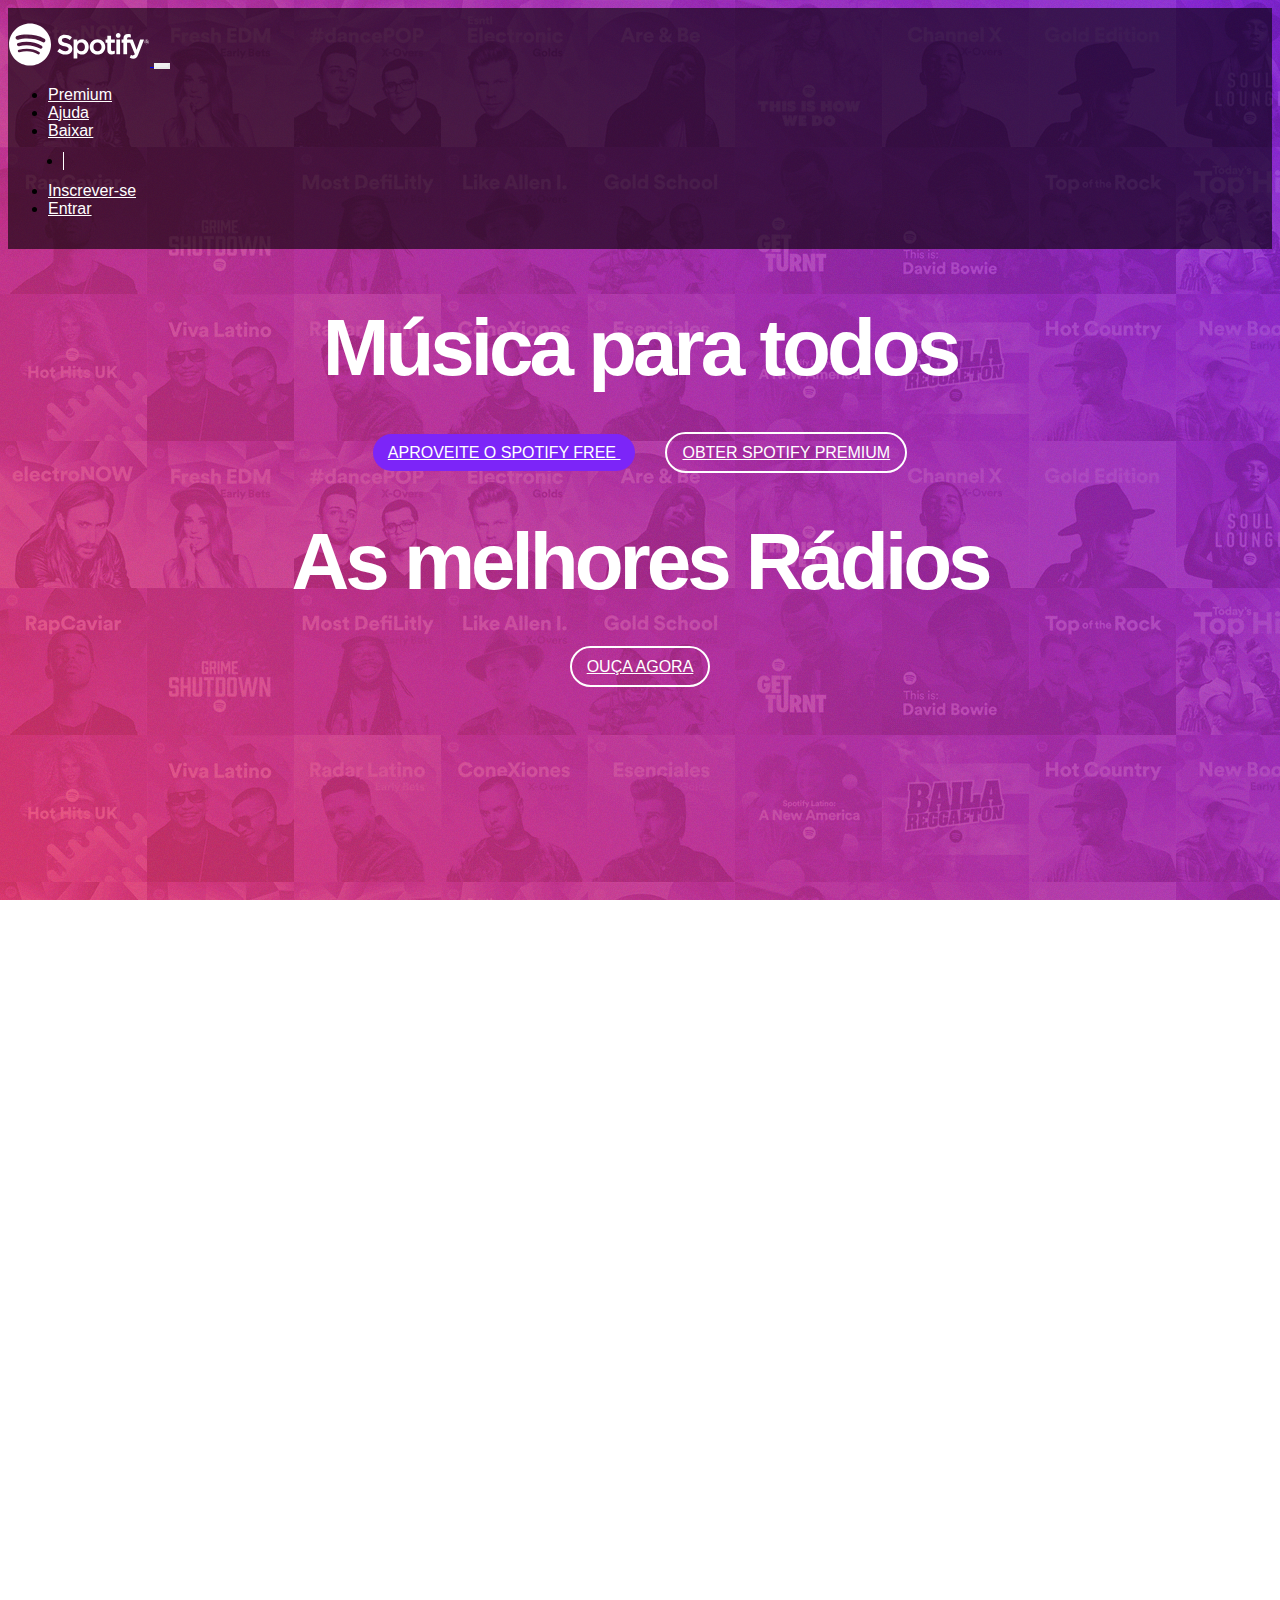
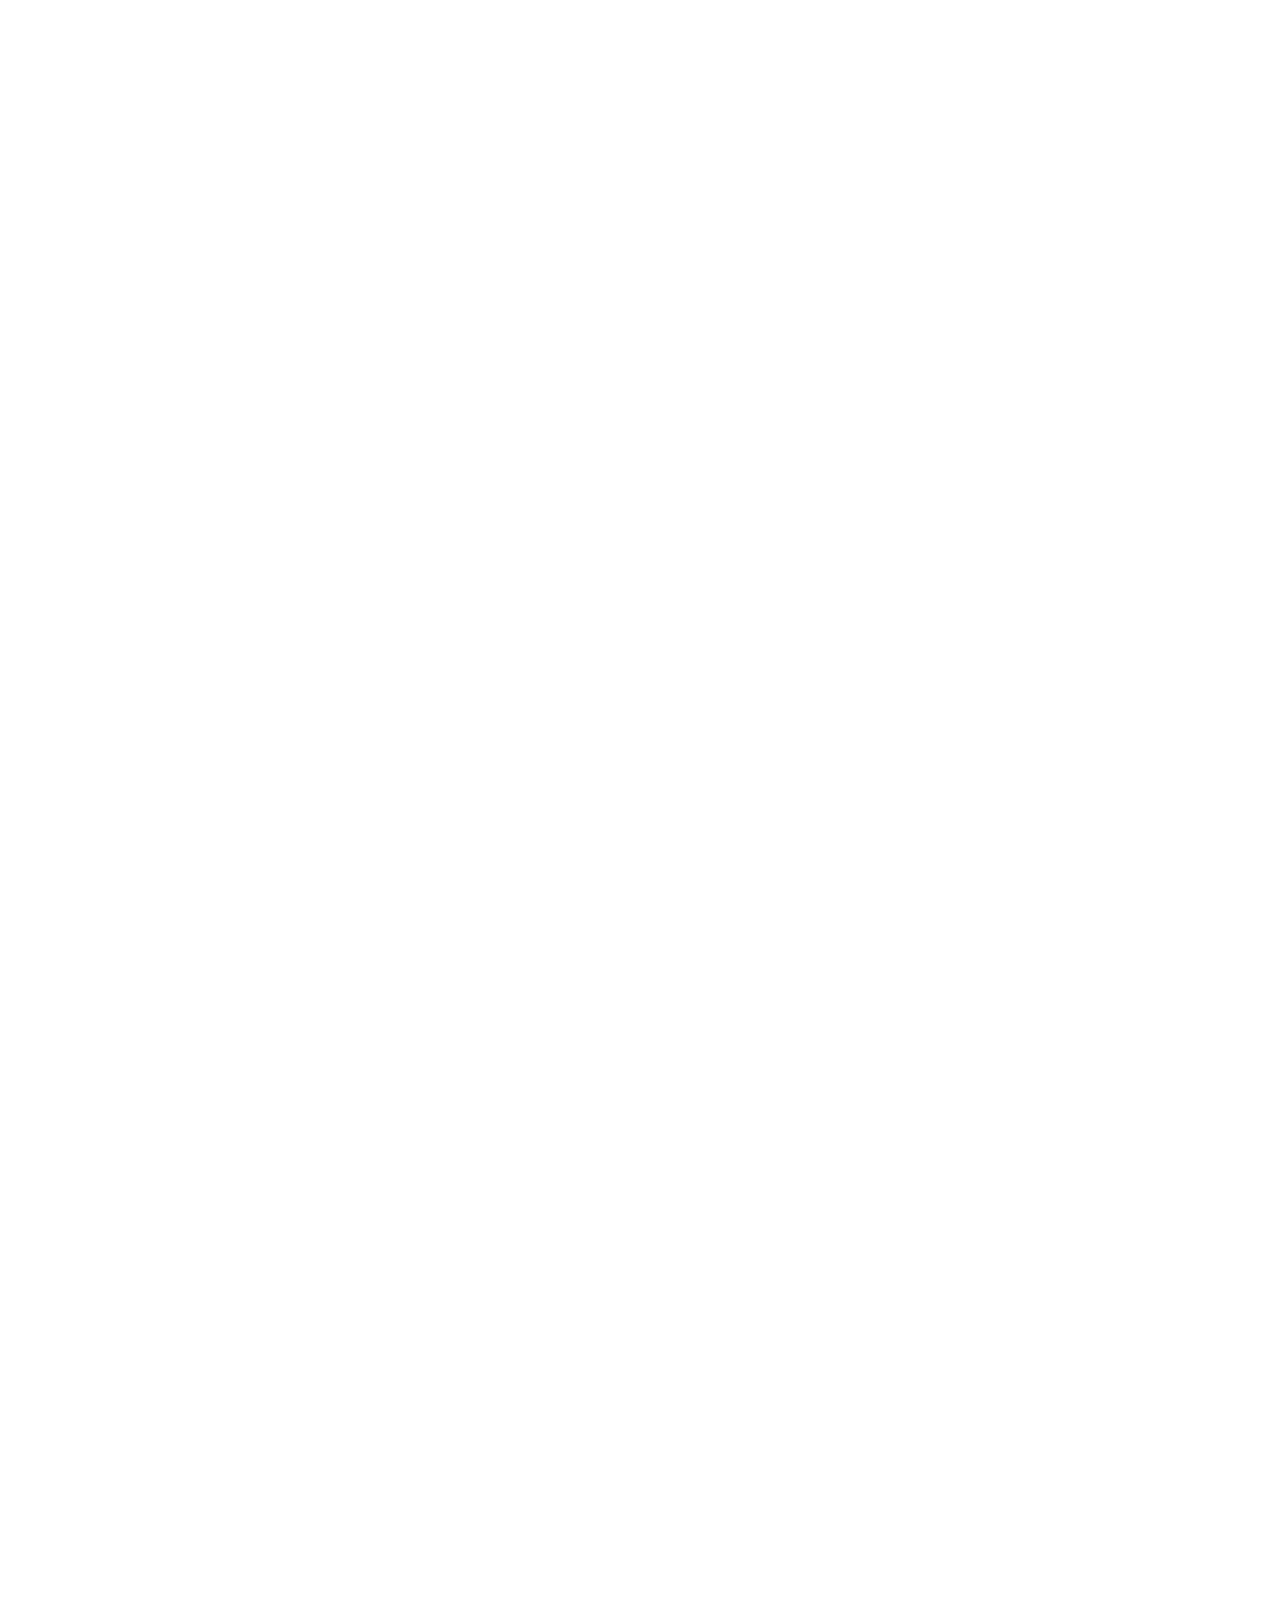
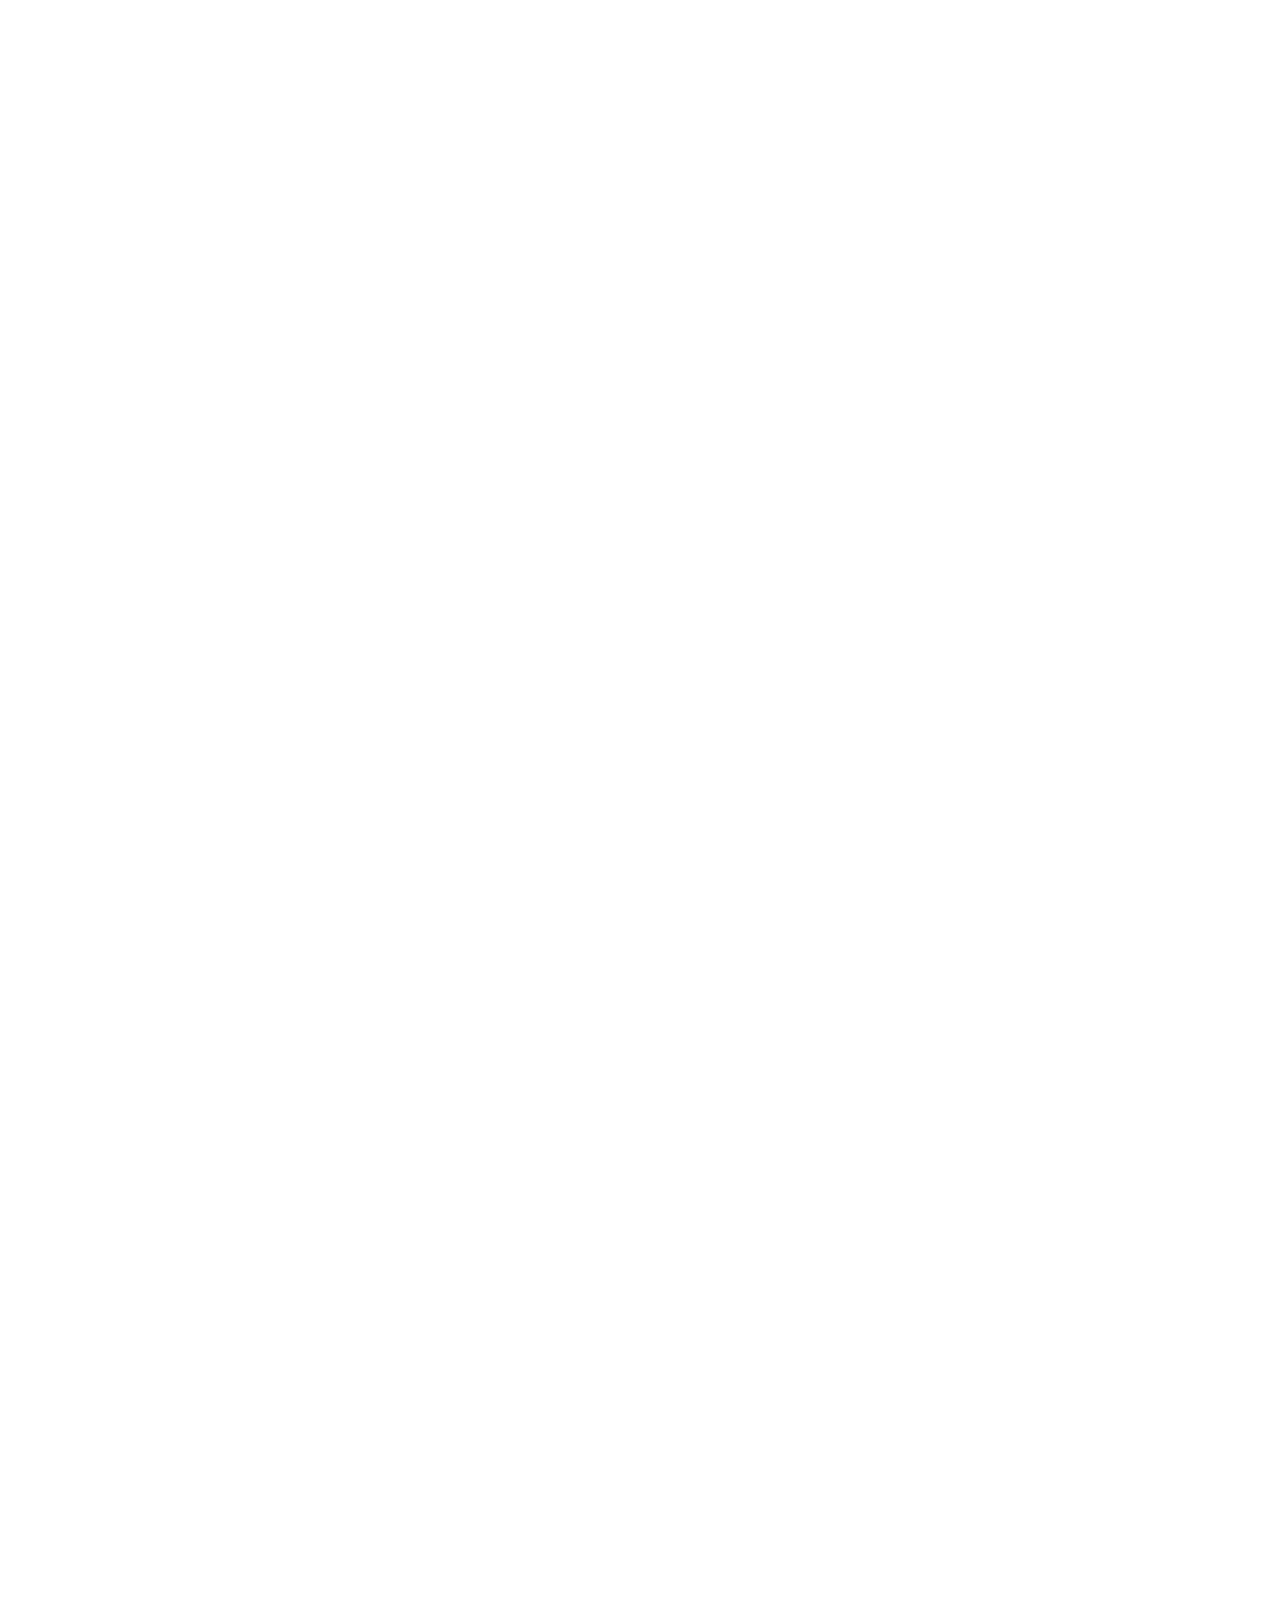
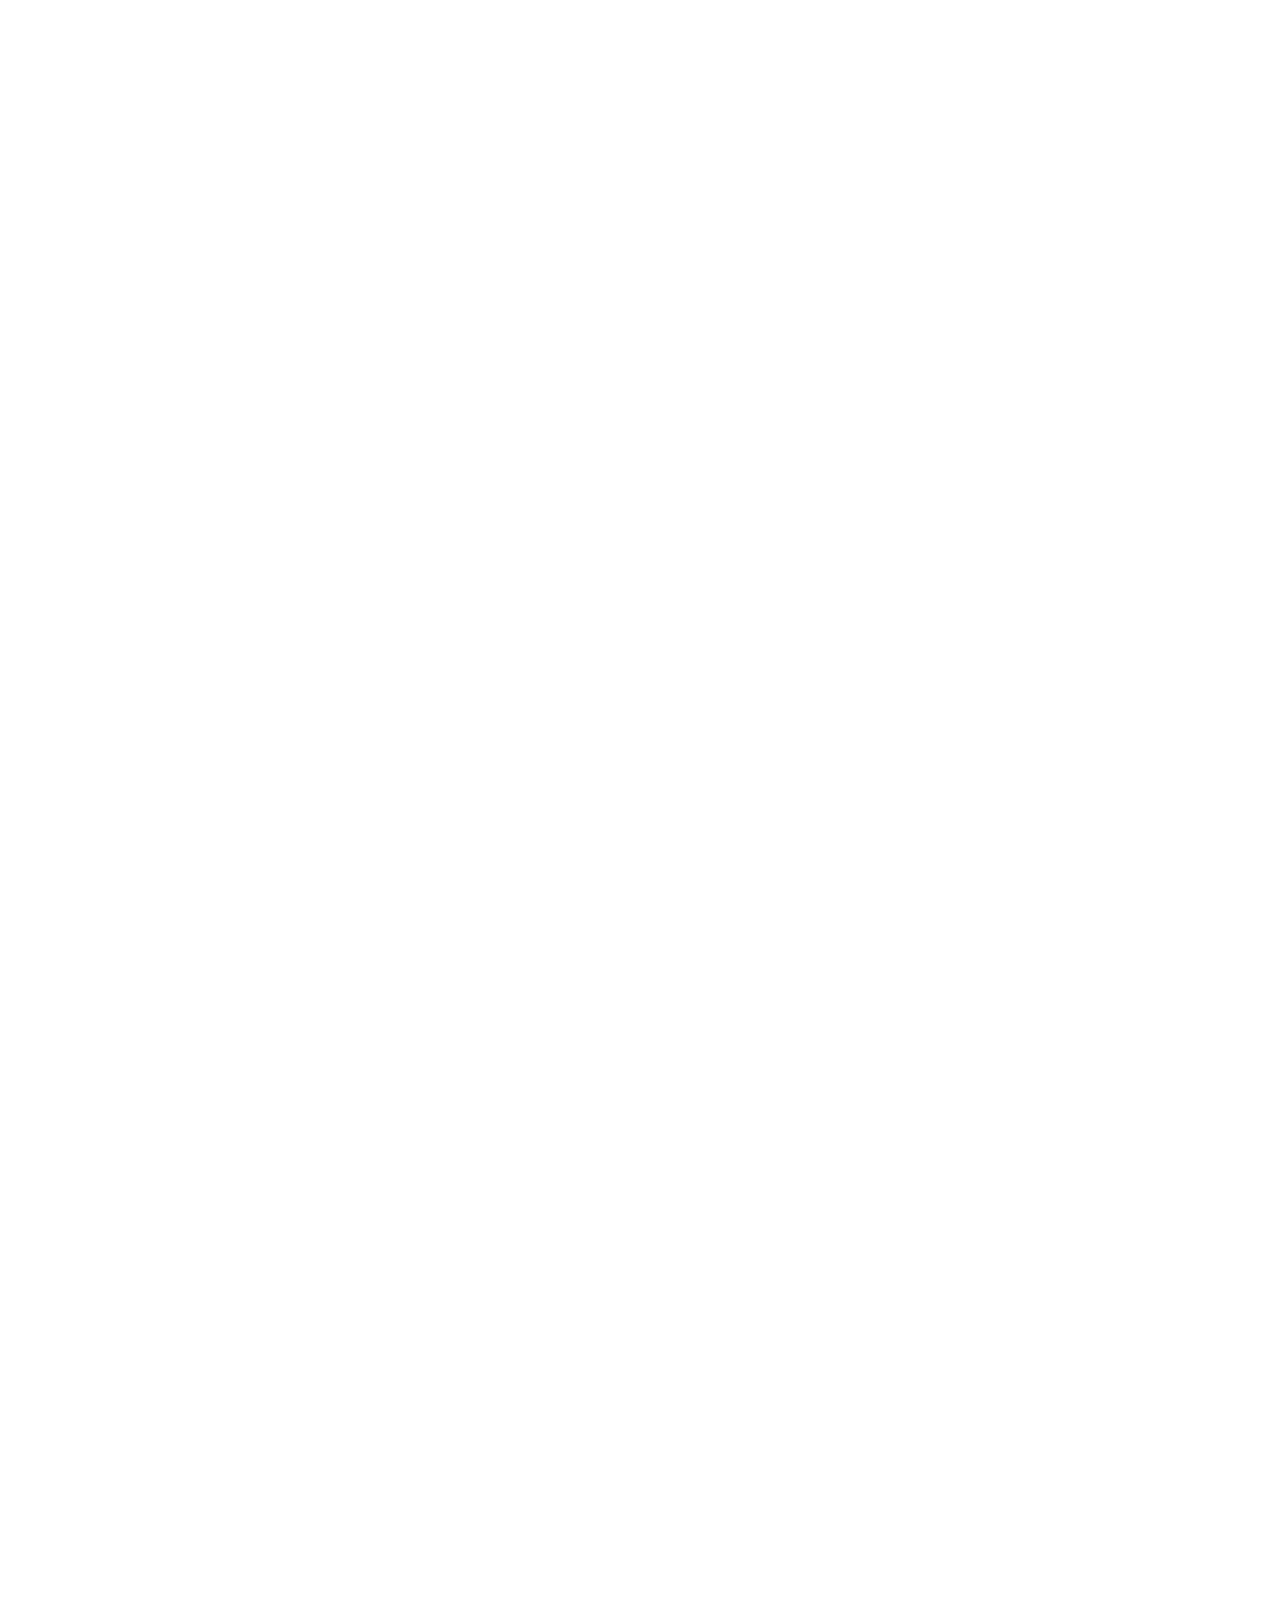
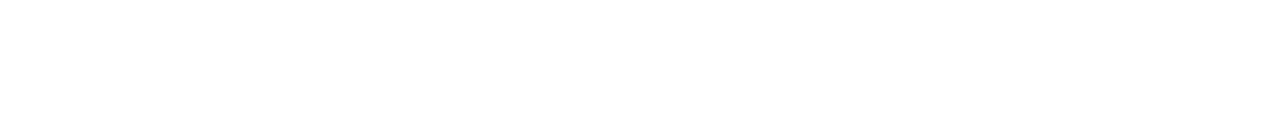
<file: index.html>
<!DOCTYPE html>
<html lang="pt-br">
  <head>
    <!-- Meta tags Obrigatórias -->
    <meta charset="utf-8">
    <meta name="viewport" content="width=device-width, initial-scale=1, shrink-to-fit=no">

    <!-- Bootstrap CSS -->
    <link rel="stylesheet" href="https://stackpath.bootstrapcdn.com/bootstrap/4.1.3/css/bootstrap.min.css" integrity="sha384-MCw98/SFnGE8fJT3GXwEOngsV7Zt27NXFoaoApmYm81iuXoPkFOJwJ8ERdknLPMO" crossorigin="anonymous">

    <!-- Font Awesome -->
    <link rel="stylesheet" href="https://use.fontawesome.com/releases/v5.3.1/css/all.css" integrity="sha384-mzrmE5qonljUremFsqc01SB46JvROS7bZs3IO2EmfFsd15uHvIt+Y8vEf7N7fWAU" crossorigin="anonymous">

    <!-- HTML5Shiv -->
    <!--[if lt IE 9]>
      <script src="https://oss.maxcdn.com/html5shiv/3.7.2/html5shiv.min.js"></script>
    <![endif]-->

    <!-- Estilo customizado -->
    <link rel="stylesheet" type="text/css" href="css/estilo.css">

    <title>Música para todos - Spotify</title>
    <link rel="icon" href="imagens/favicon.png"
  </head>
  <body>

    <header> <!--CABEÇALHO-->
      <nav class="navbar navbar-expand-md navbar-light
       fixed-top navbar-transparente ">
        <div class="container">

          <a href="index.html" class="navbar-brand">
            <img src="imagens/spotify.svg" width="142">
          </a>

          <button class="navbar-toggler" data-toggle="collapse" data-target="#nav-principal">
            <i class="fas fa-bars text-white"></i>
          </button>

          <div class="collapse navbar-collapse" id="nav-principal">
            <ul class="navbar-nav ml-auto">

              <li class="nav-item">
                <a href="" class="nav-link">Premium</a>
              </li>

              <li class="nav-item">
                <a href="" class="nav-link">Ajuda</a>
              </li>

              <li class="nav-item">
                <a href="" class="nav-link">Baixar</a>
              </li>

              <li class="nav-item divisor">
                <a href="" class="nav-link"></a>
              </li>

              <li class="nav-item">
                <a href="" class="nav-link">Inscrever-se</a>
              </li>
              <li class="nav-item">
                <a href="" class="nav-link">Entrar</a>
              </li>
            </ul>
          </div>

        </div>
      </nav>
    </header><!--/fim Cabecalho -->

    <section id="home" class="d-flex">
      <div class="container align-self-center">
        <div class="row">
          <div class="col-md-12 capa">

           <div id="carousel-spotify" class="carousel slide" data-ride="carousel">
            <div class="carousel-inner">

              <div class="carousel-item active">
                <h1 class="display-2">Música para todos</h1>
                <a href="" class="btn btn-lg btn-custom btn-roxo">
                  Aproveite o Spotify Free
                </a>

                <a href="" class="btn btn-lg btn-custom btn-branco">
                  Obter Spotify Premium
                </a>

              </div>

              <div class="carousel-item">
                <h1 class="display-2">As melhores Rádios</h1>
                
                <a href="" class="btn btn-lg btn-custom btn-branco">
                  <i class="fas fa-music"></i> Ouça agora
                </a>

              </div>

            </div>

            <a href="#carousel-spotify" class="carousel-control-prev" data-slide="prev">
              <i class="fas fa-angle-left fa-3x"></i>
            </a>

            <a href="#carousel-spotify" class="carousel-control-next" data-slide="next">
              <i class="fas fa-angle-right fa-3x"></i>
            </a>

           </div>
          </div>
        </div>
      </div>
    </section>

    <section id="servicos" class="caixa">
      <div class="container">
        <div class="row albuns">
          <div class="col-md-6">
            <div class="row albuns">
              <div class="col-md-6">
                <img src="imagens/img1.jpg" class="img-fluid d-none d-md-block">
              </div>
              <div class="col-md-6">
                <img src="imagens/img2.jpg" class="img-fluid d-none d-md-block">
              </div>
            </div>
            <div class="row">
              <div class="col-md-6">
                <img src="imagens/img3.jpg" class="img-fluid d-none d-md-block">
              </div>
              <div class="col-md-6">
                <img src="imagens/img4.jpg" class="img-fluid d-none d-md-block">
              </div>
            </div>
          </div>
          <div class="col-md-6">
            <h2>O que o Spotify tem ?</h2>
            <h3>Músicas</h3>
            <p>O spotify tem milhões de músicas. Escute seus sons
              favoritos, descubra novas músicas e reúna seus favoritos em um
              só lugar.
              <h3>Playlists</h3>
              <p>No Spotify você encontra uma playlist para cada momento.
                Todas feitas por fanáticos e especialistas da música.
              </p>
              <h3>Novos Lançamentos</h3>
              <p>Escute os novos lançamentos de singles e álbuns da semana e
                veja o que está bombando no top 50.
              </p>
            </p>
          </div>
        </div>
      </div>
    </section>

    <section id="recursos" class="caixa">
      <div class="container">
        <div class="row">
          <div class="col-md-4">
            <h2>Fácil</h2>
            <h3>Buscar</h3>
            <p>Já sabe o que quer escutar? É Só procurar e apertar o play.</p>

            <h3>Navegar</h3>
            <p>Veja os novos lançamentos, o que está bombando nas paradas
              e as melhores playlists para o seu momento.
            </p>

            <h3>Descobrir</h3>
            <p>Curta músicas nova toda segunda-feira com uma playlist personalizada
              para você. Ou relaxe e curta uma das rádios.
            </p>

          </div>
          <div class="col-md-8">
            <div class="row rotacionar">
              <div class="col-md-6">
                <img src="imagens/iphone1.png" class="img-fluid">
              </div>
              <div class="col-md-6">
                <img src="imagens/iphone2.png" class="img-fluid">
              </div>
            </div>
          </div>
        </div>
      </div>
    </section>

    <footer>
      <div class="container">
        <div class="row">
          <div class="col-md-2">
            <img src="imagens/spotify.svg" width="142">
          </div>
          <div class="col-md-2">
            <h4>Companhia</h4>
            <ul class="navbar-nav">
              <li><a href="">Sobre</a></li>
              <li><a href="">Empregos</a></li>
              <li><a href="">Imprensa</a></li>
              <li><a href="">Novidades</a></li>
            </ul>
          </div>
          <div class="col-md-2">
            <h4>Comunidades</h4>
            <ul class="navbar-nav">
              <li><a href="">Artistas</a></li>
              <li><a href="">Desenvolvedores</a></li>
              <li><a href="">Marcas</a></li>
              <li><a href="">Músicos</a></li>
            </ul>
          </div>
          <div class="col-md-2">
            <h4>Links Úteis</h4>
            <ul class="navbar-nav">
              <li><a href="">Ajuda</a></li>
              <li><a href="">Presentes</a></li>
              <li><a href="">Players da web</a></li>
              <li><a href="">API</a></li>
            </ul>
          </div>
          <div class="col-md-4">
            <ul>
              <li>
                <a href="">
                  <img src="imagens/facebook.png">
                </a>
              </li>
              <li>
                <a href="">
                  <img src="imagens/twitter.png">
                </a>
              </li>
              <li>
                <a href="">
                  <img src="imagens/instagram.png">
                </a>
              </li>
            </ul>
          </div>
        </div>
      </div>
    </footer>
    

    <!-- JavaScript (Opcional) -->
    <!-- jQuery primeiro, depois Popper.js, depois Bootstrap JS -->
    <script src="https://code.jquery.com/jquery-3.3.1.slim.min.js" integrity="sha384-q8i/X+965DzO0rT7abK41JStQIAqVgRVzpbzo5smXKp4YfRvH+8abtTE1Pi6jizo" crossorigin="anonymous"></script>
    <script src="https://cdnjs.cloudflare.com/ajax/libs/popper.js/1.14.3/umd/popper.min.js" integrity="sha384-ZMP7rVo3mIykV+2+9J3UJ46jBk0WLaUAdn689aCwoqbBJiSnjAK/l8WvCWPIPm49" crossorigin="anonymous"></script>
    <script src="https://stackpath.bootstrapcdn.com/bootstrap/4.1.3/js/bootstrap.min.js" integrity="sha384-ChfqqxuZUCnJSK3+MXmPNIyE6ZbWh2IMqE241rYiqJxyMiZ6OW/JmZQ5stwEULTy" crossorigin="anonymous"></script>
  </body>
</html>
</file>
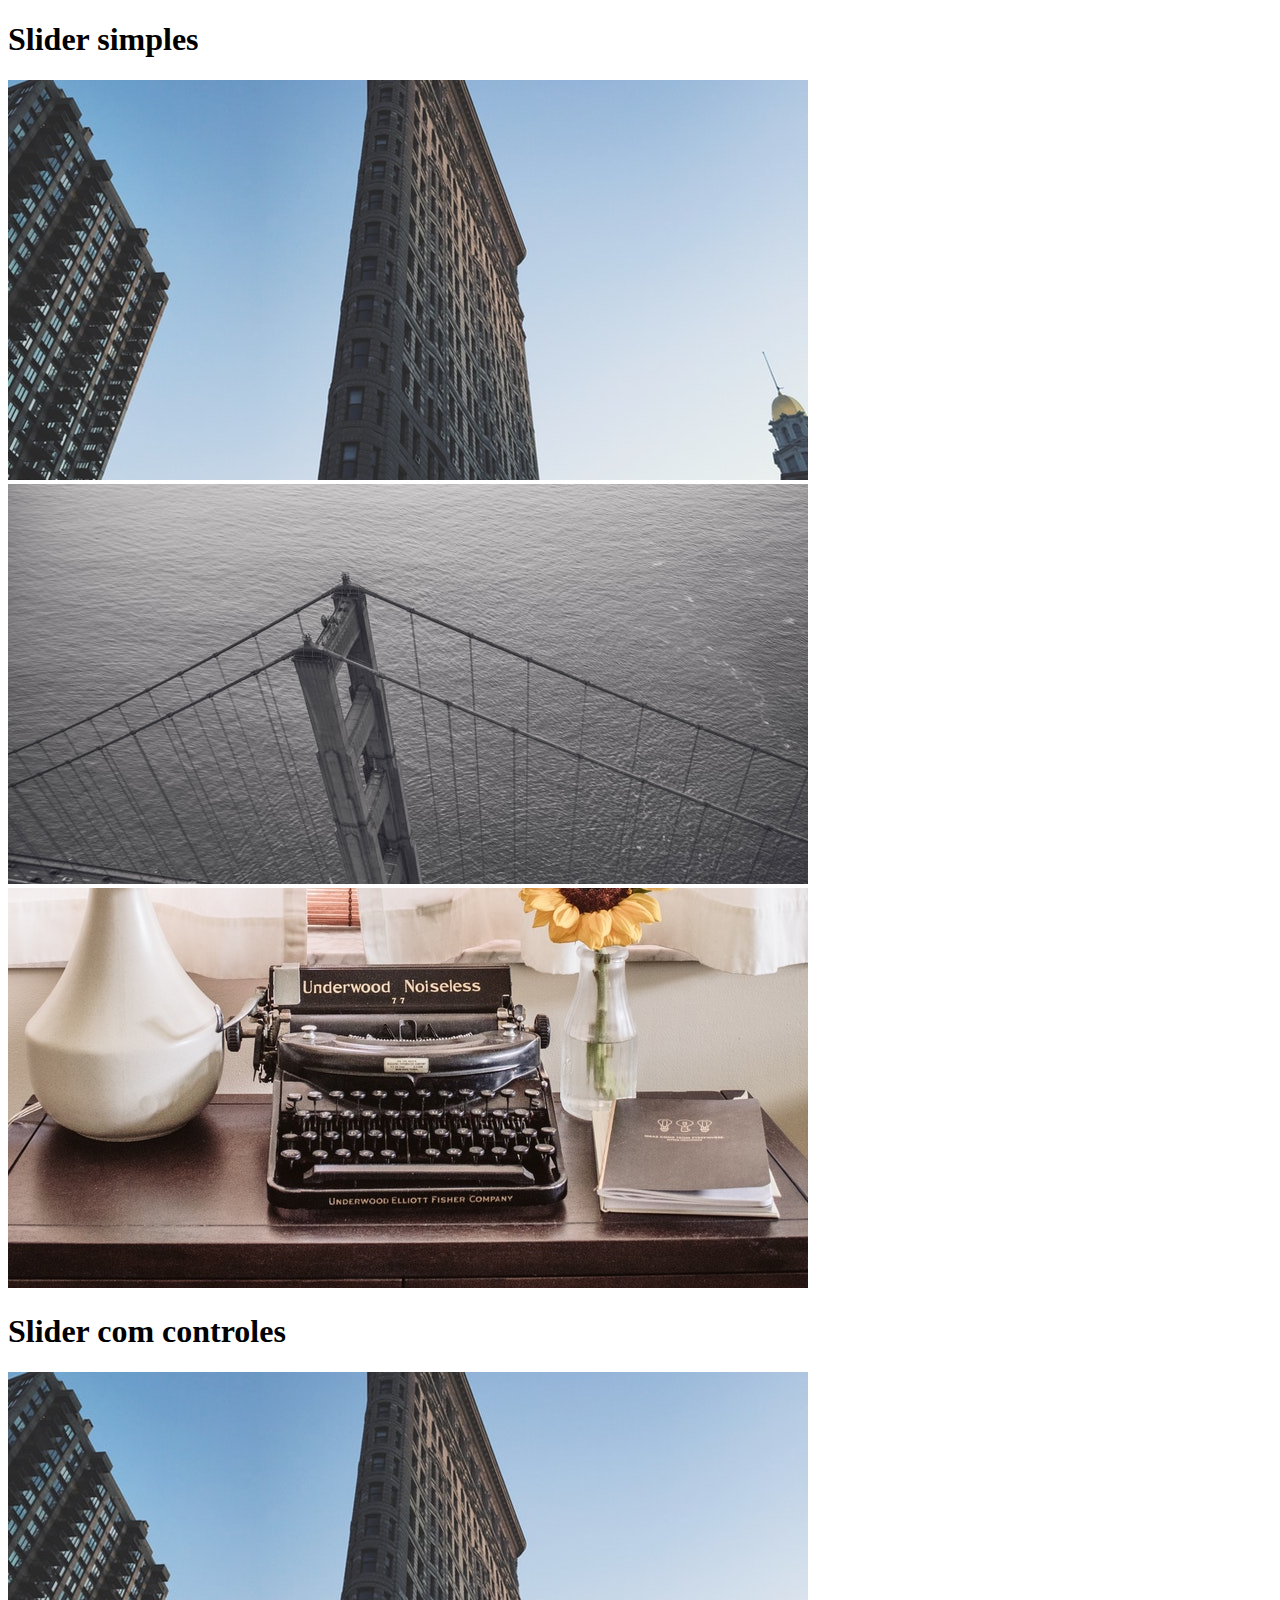
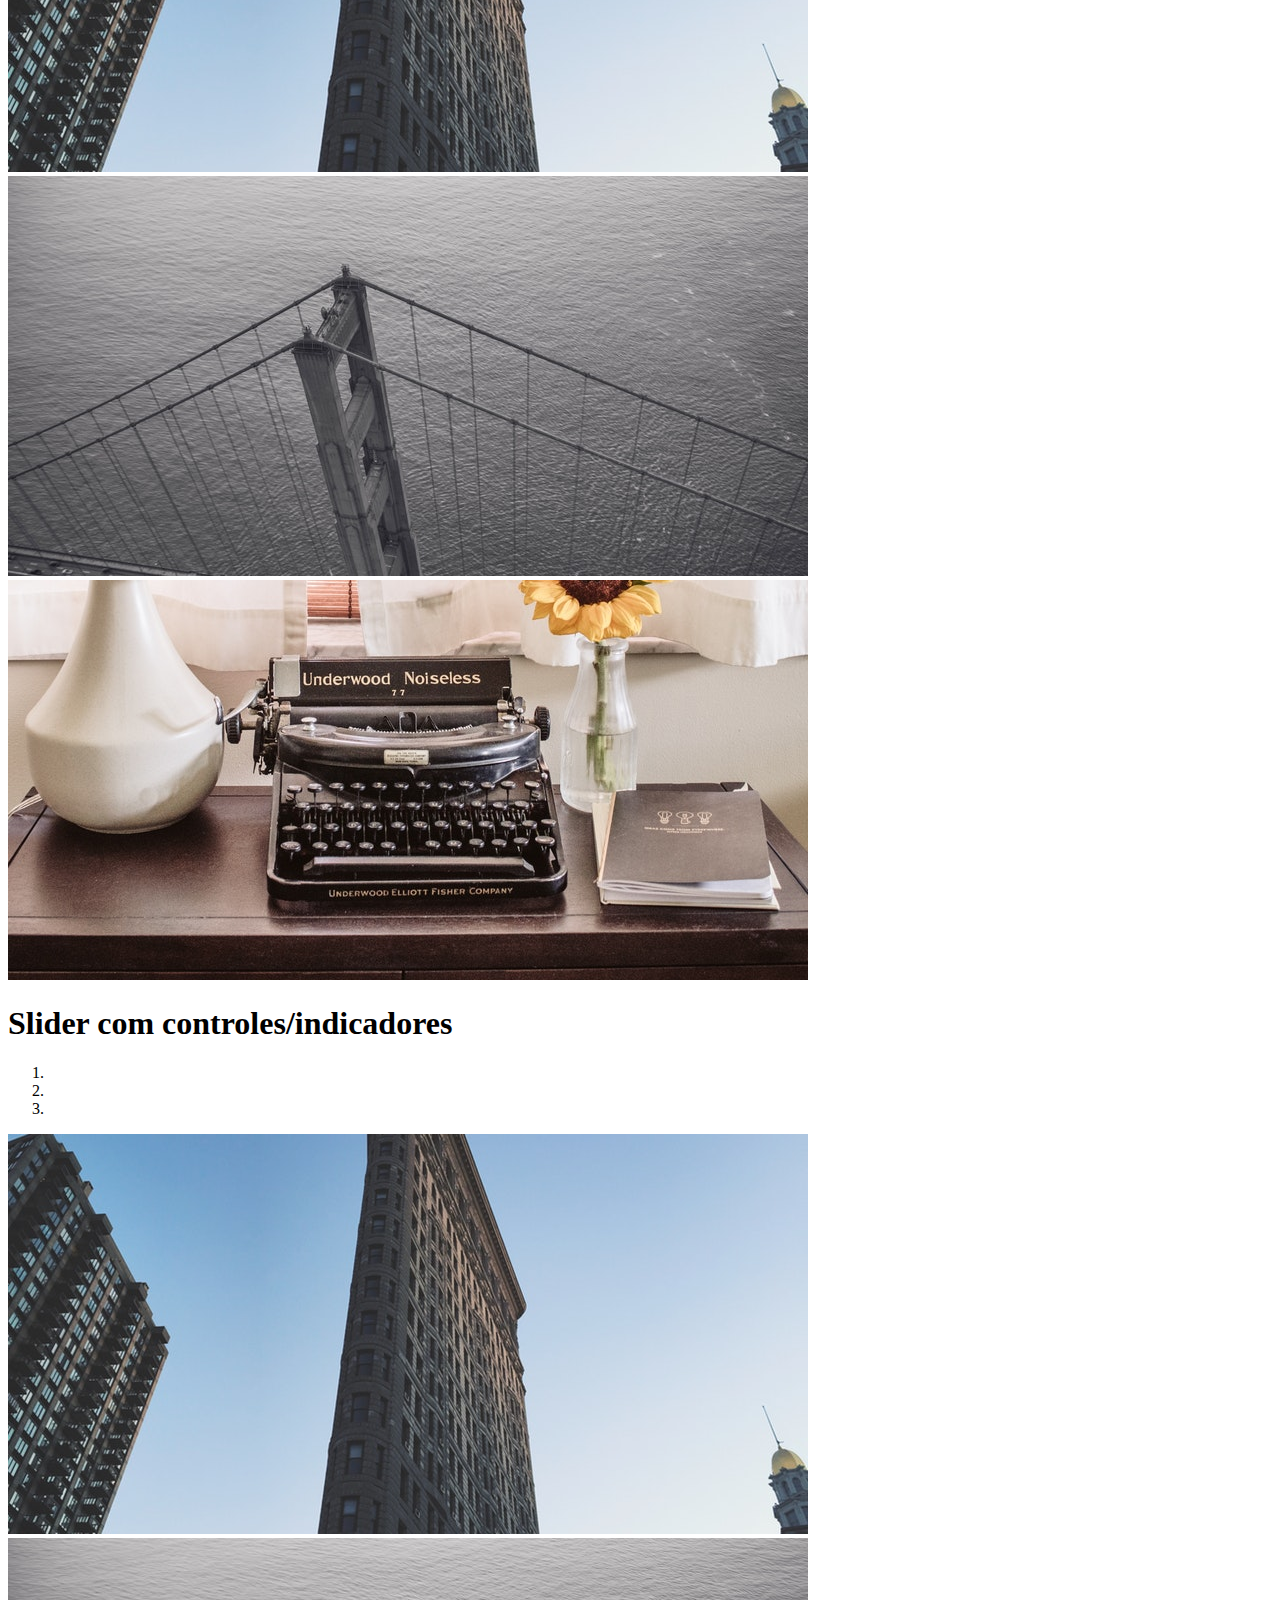
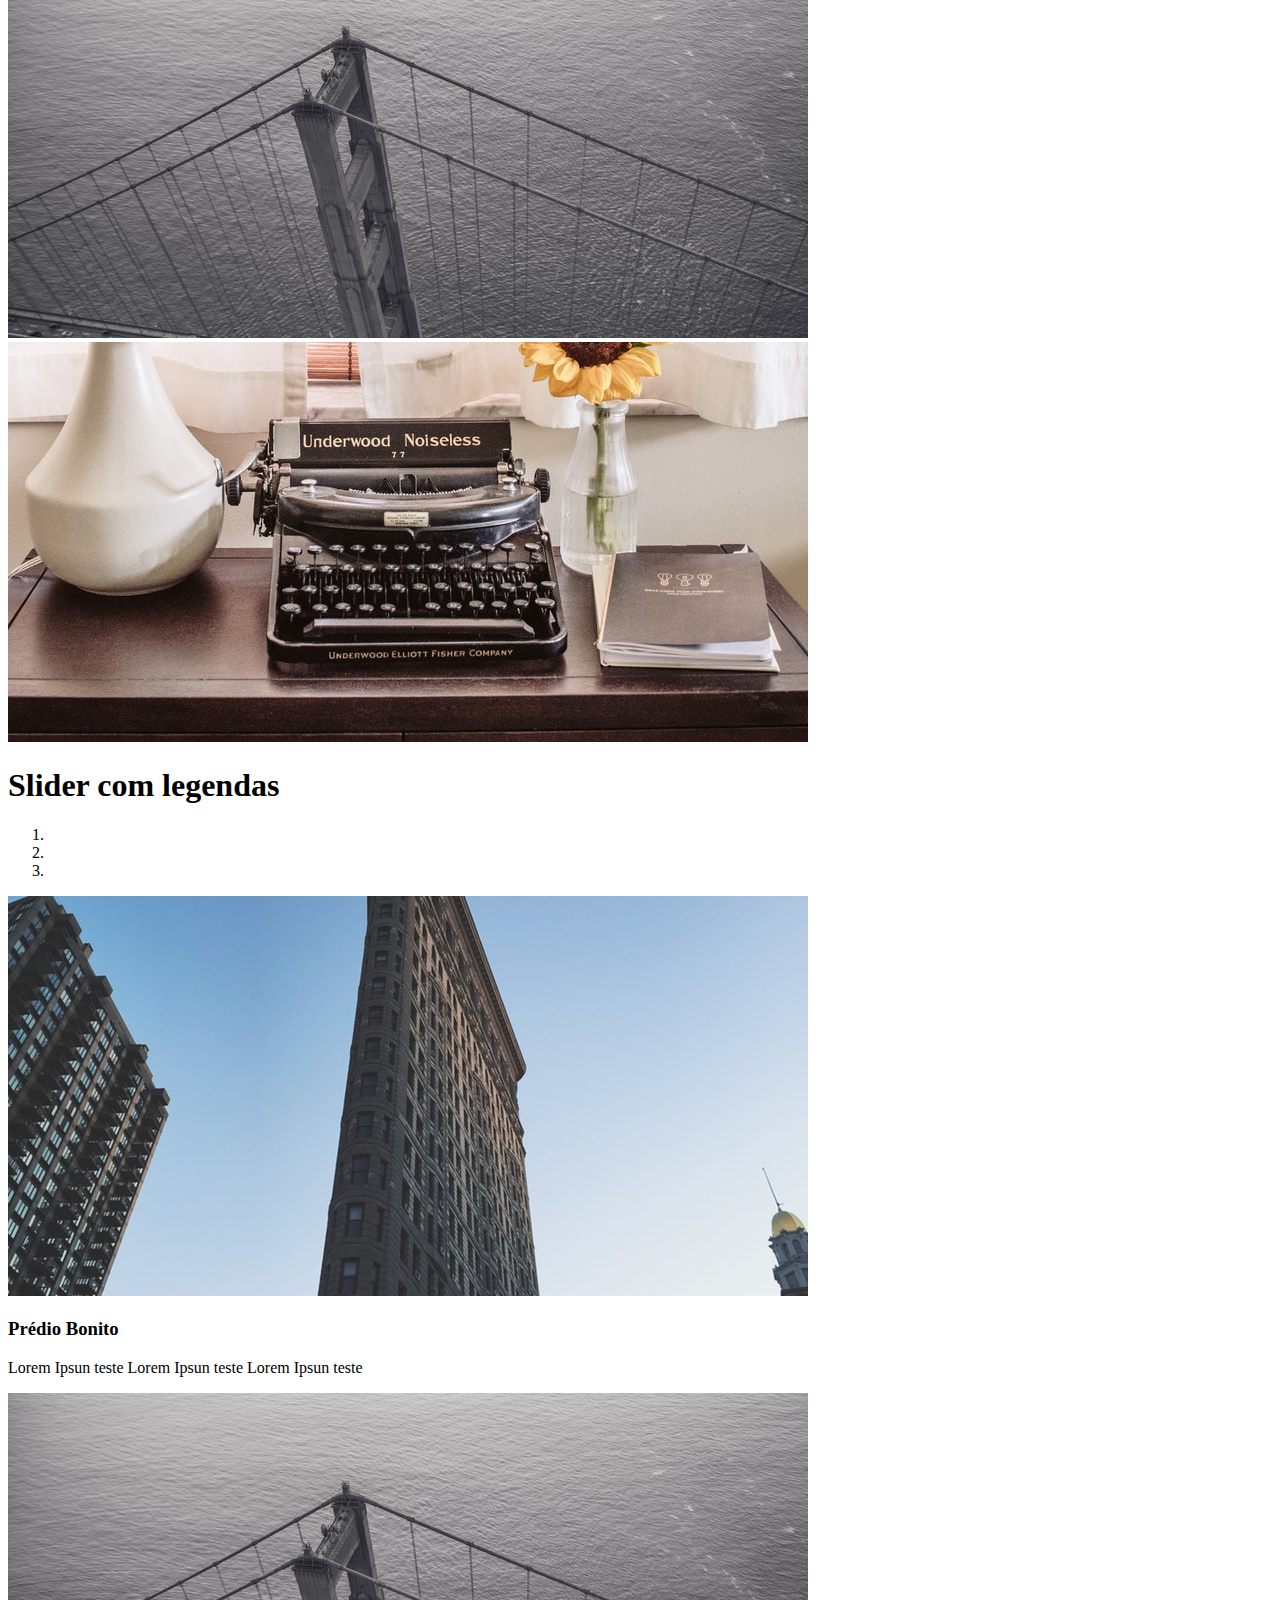
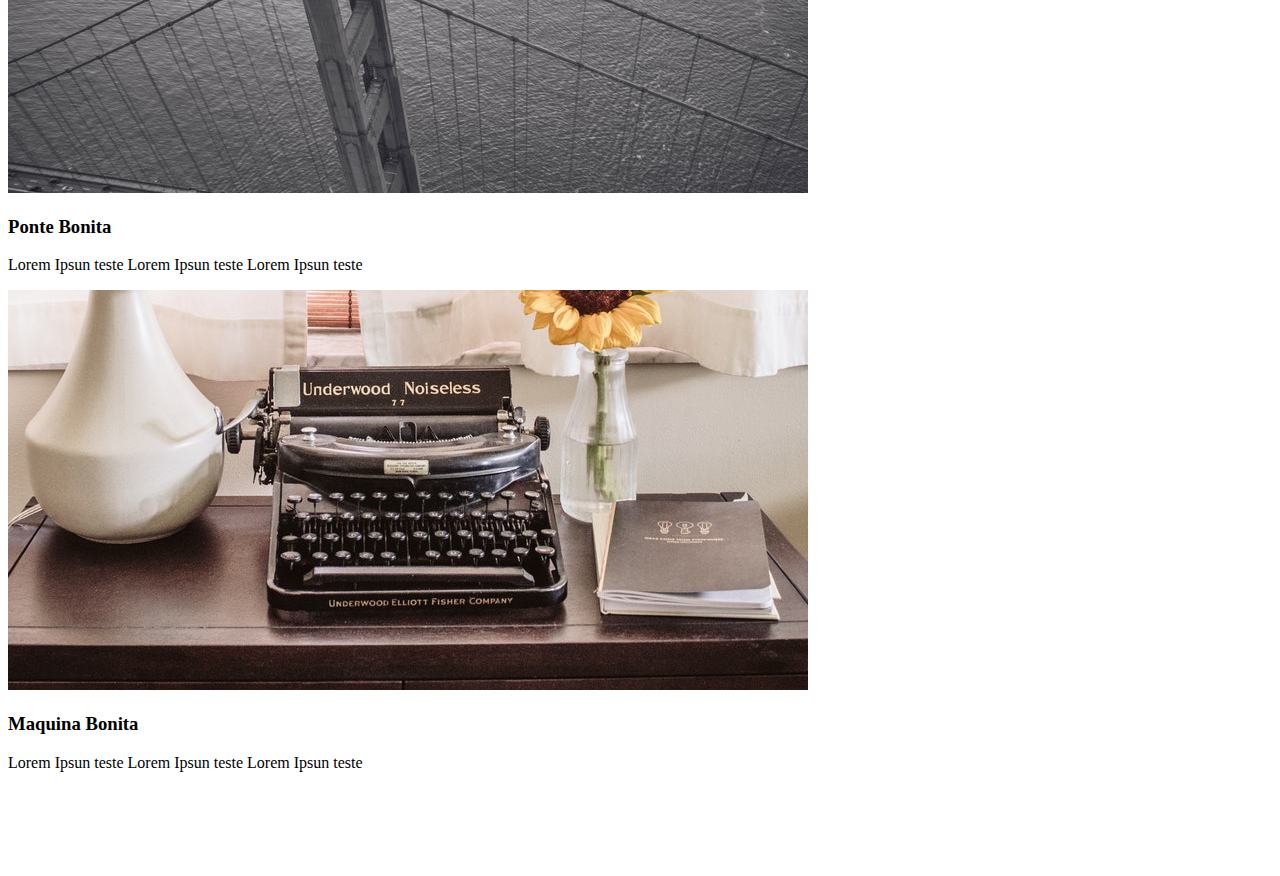
<file: carousel/apoio-carousel.html>
<!DOCTYPE html>
<html lang="pt-br">
  <head>
    <!-- Meta tags Obrigatórias -->
    <meta charset="utf-8">
    <meta name="viewport" content="width=device-width, initial-scale=1, shrink-to-fit=no">

    <!-- Bootstrap CSS -->
    <link rel="stylesheet" href="https://stackpath.bootstrapcdn.com/bootstrap/4.1.3/css/bootstrap.min.css" integrity="sha384-MCw98/SFnGE8fJT3GXwEOngsV7Zt27NXFoaoApmYm81iuXoPkFOJwJ8ERdknLPMO" crossorigin="anonymous">

    <!-- Font Awesome -->
    <link rel="stylesheet" href="https://use.fontawesome.com/releases/v5.3.1/css/all.css" integrity="sha384-mzrmE5qonljUremFsqc01SB46JvROS7bZs3IO2EmfFsd15uHvIt+Y8vEf7N7fWAU" crossorigin="anonymous">

    <title>Carousel Slider</title>
  </head>
  <body style="padding-bottom: 80px;">
    
    <div class="container"><!--Container -->
      <div class="row"><!--Row -->
        <div class="col-sm-8 m-auto"><!--col-sm8 -->
          
          <h1>Slider simples</h1>
          <div class="carousel slide" data-ride="carousel">
            <div class="carousel-inner">

              <div class="carousel-item active">
                <img src="img/imagem1.jpeg" class="img-fluid">
              </div>

              <div class="carousel-item">
                <img src="img/imagem2.jpeg" class="img-fluid">
              </div>

              <div class="carousel-item">
                <img src="img/imagem3.jpeg" class="img-fluid">
              </div>
            

            </div>
          </div>

          

          <h1>Slider com controles</h1>

          <div id="carousel-controles" class="carousel slide" data-ride="carousel">
            <div class="carousel-inner">

              <div class="carousel-item active">
                <img src="img/imagem1.jpeg" class="img-fluid">
              </div>

              <div class="carousel-item">
                <img src="img/imagem2.jpeg" class="img-fluid">
              </div>

              <div class="carousel-item">
                <img src="img/imagem3.jpeg" class="img-fluid">
              </div>
            

            </div>

            <a href="#carousel-controles" class="carousel-control-prev" data-slide="prev">
              <span class="carousel-control-prev-icon"></span>
            </a>

            <a href="#carousel-controles" class="carousel-control-next" data-slide="next">
              <span class="carousel-control-next-icon"></span>
            </a>


          </div>
          

          <h1>Slider com controles/indicadores</h1>

          <div id="carousel-indicadores" class="carousel slide" data-ride="carousel">

            <ol class="carousel-indicators">
              <li class="active" data-target="#carousel-indicadores" data-slide-to="0"></li>
              <li data-target="#carousel-indicadores" data-slide-to="1"></li>
              <li data-target="#carousel-indicadores" data-slide-to="2"></li>
            </ol>

            <div class="carousel-inner">

              <div class="carousel-item active">
                <img src="img/imagem1.jpeg" class="img-fluid">
              </div>

              <div class="carousel-item">
                <img src="img/imagem2.jpeg" class="img-fluid">
              </div>

              <div class="carousel-item">
                <img src="img/imagem3.jpeg" class="img-fluid">
              </div>
            

            </div>

            <a href="#carousel-indicadores" class="carousel-control-prev" data-slide="prev">
              <span class="carousel-control-prev-icon"></span>
            </a>

            <a href="#carousel-indicadores" class="carousel-control-next" data-slide="next">
              <span class="carousel-control-next-icon"></span>
            </a>


          </div>
        

          <h1>Slider com legendas</h1>

          <div id="carousel-legenda" class="carousel slide" data-ride="carousel">

            <ol class="carousel-indicators">
              <li class="active" data-target="#carousel-legenda" data-slide-to="0"></li>
              <li data-target="#carousel-legenda" data-slide-to="1"></li>
              <li data-target="#carousel-legenda" data-slide-to="2"></li>
            </ol>

            <div class="carousel-inner">

              <div class="carousel-item active">
                <img src="img/imagem1.jpeg" class="img-fluid">
                <div class="carousel-caption">
                  <div style="">
                  <h3>Prédio Bonito</h3>
                  <p>
                    Lorem Ipsun teste Lorem Ipsun teste Lorem Ipsun teste 
                  </p>
                </div>
              </div>

              <div class="carousel-item">
                <img src="img/imagem2.jpeg" class="img-fluid">
                <div class="carousel-caption">
                  <h3>Ponte Bonita</h3>
                  <p>
                    Lorem Ipsun teste Lorem Ipsun teste Lorem Ipsun teste 
                  </p>
                </div>
              </div>

              <div class="carousel-item">
                <img src="img/imagem3.jpeg" class="img-fluid">
                <div class="carousel-caption">
                  <h3>Maquina Bonita</h3>
                  <p>
                    Lorem Ipsun teste Lorem Ipsun teste Lorem Ipsun teste 
                  </p>
                </div>
              </div>
            

            </div>

            <a href="#carousel-legenda" class="carousel-control-prev" data-slide="prev">
              <span class="carousel-control-prev-icon"></span>
            </a>

            <a href="#carousel-legenda" class="carousel-control-next" data-slide="next">
              <span class="carousel-control-next-icon"></span>
            </a>


          </div>
          

        </div><!--/col-sm8 -->
      </div><!--/Row -->
    </div><!--/Container -->

    <!-- JavaScript (Opcional) -->
    <!-- jQuery primeiro, depois Popper.js, depois Bootstrap JS -->
    <script src="https://code.jquery.com/jquery-3.3.1.slim.min.js" integrity="sha384-q8i/X+965DzO0rT7abK41JStQIAqVgRVzpbzo5smXKp4YfRvH+8abtTE1Pi6jizo" crossorigin="anonymous"></script>
    <script src="https://cdnjs.cloudflare.com/ajax/libs/popper.js/1.14.3/umd/popper.min.js" integrity="sha384-ZMP7rVo3mIykV+2+9J3UJ46jBk0WLaUAdn689aCwoqbBJiSnjAK/l8WvCWPIPm49" crossorigin="anonymous"></script>
    <script src="https://stackpath.bootstrapcdn.com/bootstrap/4.1.3/js/bootstrap.min.js" integrity="sha384-ChfqqxuZUCnJSK3+MXmPNIyE6ZbWh2IMqE241rYiqJxyMiZ6OW/JmZQ5stwEULTy" crossorigin="anonymous"></script>
  </body>
</html>
</file>
<file: css/estilo.css>
html, body, #home{
    overflow-x: hidden;
    height: 100%;
}



body{
    background: url(../imagens/capa.png),
                url(../imagens/ruido.png),
                linear-gradient(50deg,#ff4169,#7c26f8);
                background-attachment: fixed;
                font-family: Arial, Helvetica, sans-serif;

                
}

nav.navbar-transparente{
    padding: 15px 0px;
    background: rgba(0,0,0,0.6);
}

.navbar-light .navbar-nav .nav-link{
    color: white;
}

.navbar-light .navbar-nav .nav-link:hover{
    color: #9bf0e1;
}

.navbar-light .navbar-toggler{
    color: rgba(255,255,255,.5);
    border-color: rgba(255,255,255,.1);
}

.divisor{
    width: 1px;
    background: white;
    margin: 12px 15px;
}

.capa{
    text-align: center;
}

.btn-custom{
    color: white;
    border-radius: 500px;
    text-transform: uppercase;
    transition: background 0.4s, color 0.4s;
    padding: 10px 15px;
}

.btn-roxo{
    background: #7c25f8;
    
}

.btn-roxo:hover{
    background: #6207e3;
    color: white;
    
}

.btn-branco{
    border: 2px solid white;
    
}

.btn-branco:hover{
    background: white;
    color: black;
    
}

.carousel-control-next, .carousel-control-prev{
    width: 5%;
}

.caixa{
    padding-top: 20px;
    padding-bottom: 20px;
}

#servicos{
    background: white;

}

#recursos{
    color: white;

}

#servicos h2, h3{
    color: #7c25f8;
}

#recursos{
    padding-top: 20px;
    padding-bottom: 20px;
}

#recursos h2{
    color: white;
}

#recursos h3{
    color: #9bf0e1;
}

.albuns{
    padding: 10px 0;
}

.rotacionar{
    transform: rotate(30deg);
    padding-left: 80px;
}

footer{
    background: black;
    padding: 50px 0 20px 0;
    position: relative;
}

footer h4{
    color: #919496;
    font-size: 0.8em;
    text-transform: uppercase;
}

footer .navbar-nav a{
    color: white;
    font-size: 0.8em;
}

footer .navbar-nav a:hover{
    color: #0bf0e1;
    text-decoration: none;
}

footer ul{
    list-style: none;
}

footer ul li{
    float: right;
    margin: 0 5px;
}

h1{
    font-weight: 900;
    letter-spacing: -0.05em;
    margin-bottom: 50px;
    color: white;
}

h2{
    font-size: 3em;
    font-weight: 700;
    letter-spacing: -0.04em;
}

h3{
    font-size: 2em;
    font-weight: 700;
    letter-spacing: -0.04em;
}

/* 
  ##Device = Desktops
  ##Screen = 1281px to higher resolution desktops
*/

@media (min-width: 200.98px) {
  
    .btn-custom{
        margin: 10px 15px;
    }
    
  }
  
  /* 
    ##Device = Laptops, Desktops
    ##Screen = B/w 1025px to 1280px
  */
  
  @media (min-width: 576px) and (max-width: 767.98px) {
    
    h1{
        font-size: 3em;
    }

    .btn-custom{
        margin: 10px 15px;
    }
    
  }
  
  /* 
    ##Device = Tablets, Ipads (portrait)
    ##Screen = B/w 768px to 1024px
  */
  
  @media (min-width: 768px) and (max-width: 991.98px) {
    
    h1{
        font-size: 4em;
    }
    
  }
  
  /* 
    ##Device = Tablets, Ipads (landscape)
    ##Screen = B/w 768px to 1024px
  */
  
  @media (min-width: 992px) and (max-width: 1199.98px){
    
    h1{
        font-size: 5em;
    }
    
  }
  
  /* 
    ##Device = Low Resolution Tablets, Mobiles (Landscape)
    ##Screen = B/w 481px to 767px
  */
  
  @media (min-width: 1200px) {
    
    h1{
        font-size: 5em;
    }
    
  }
</file>
